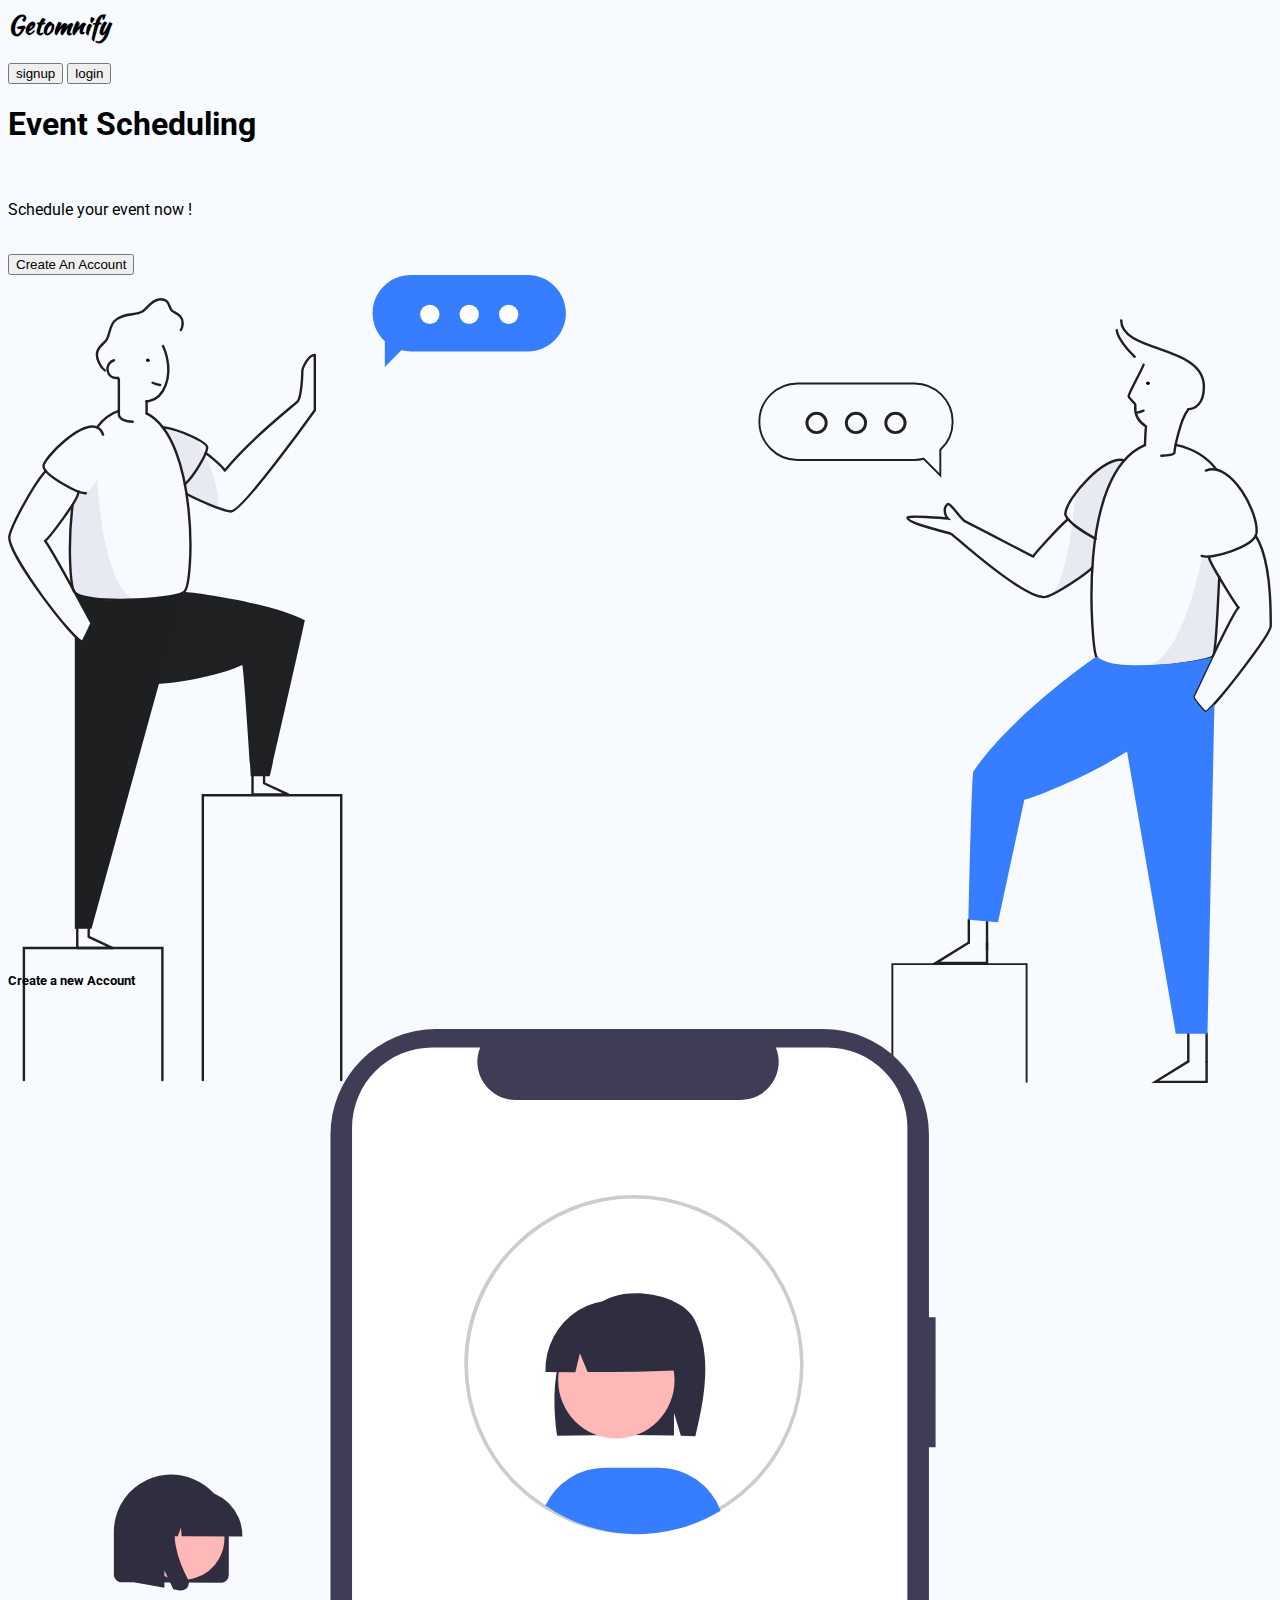
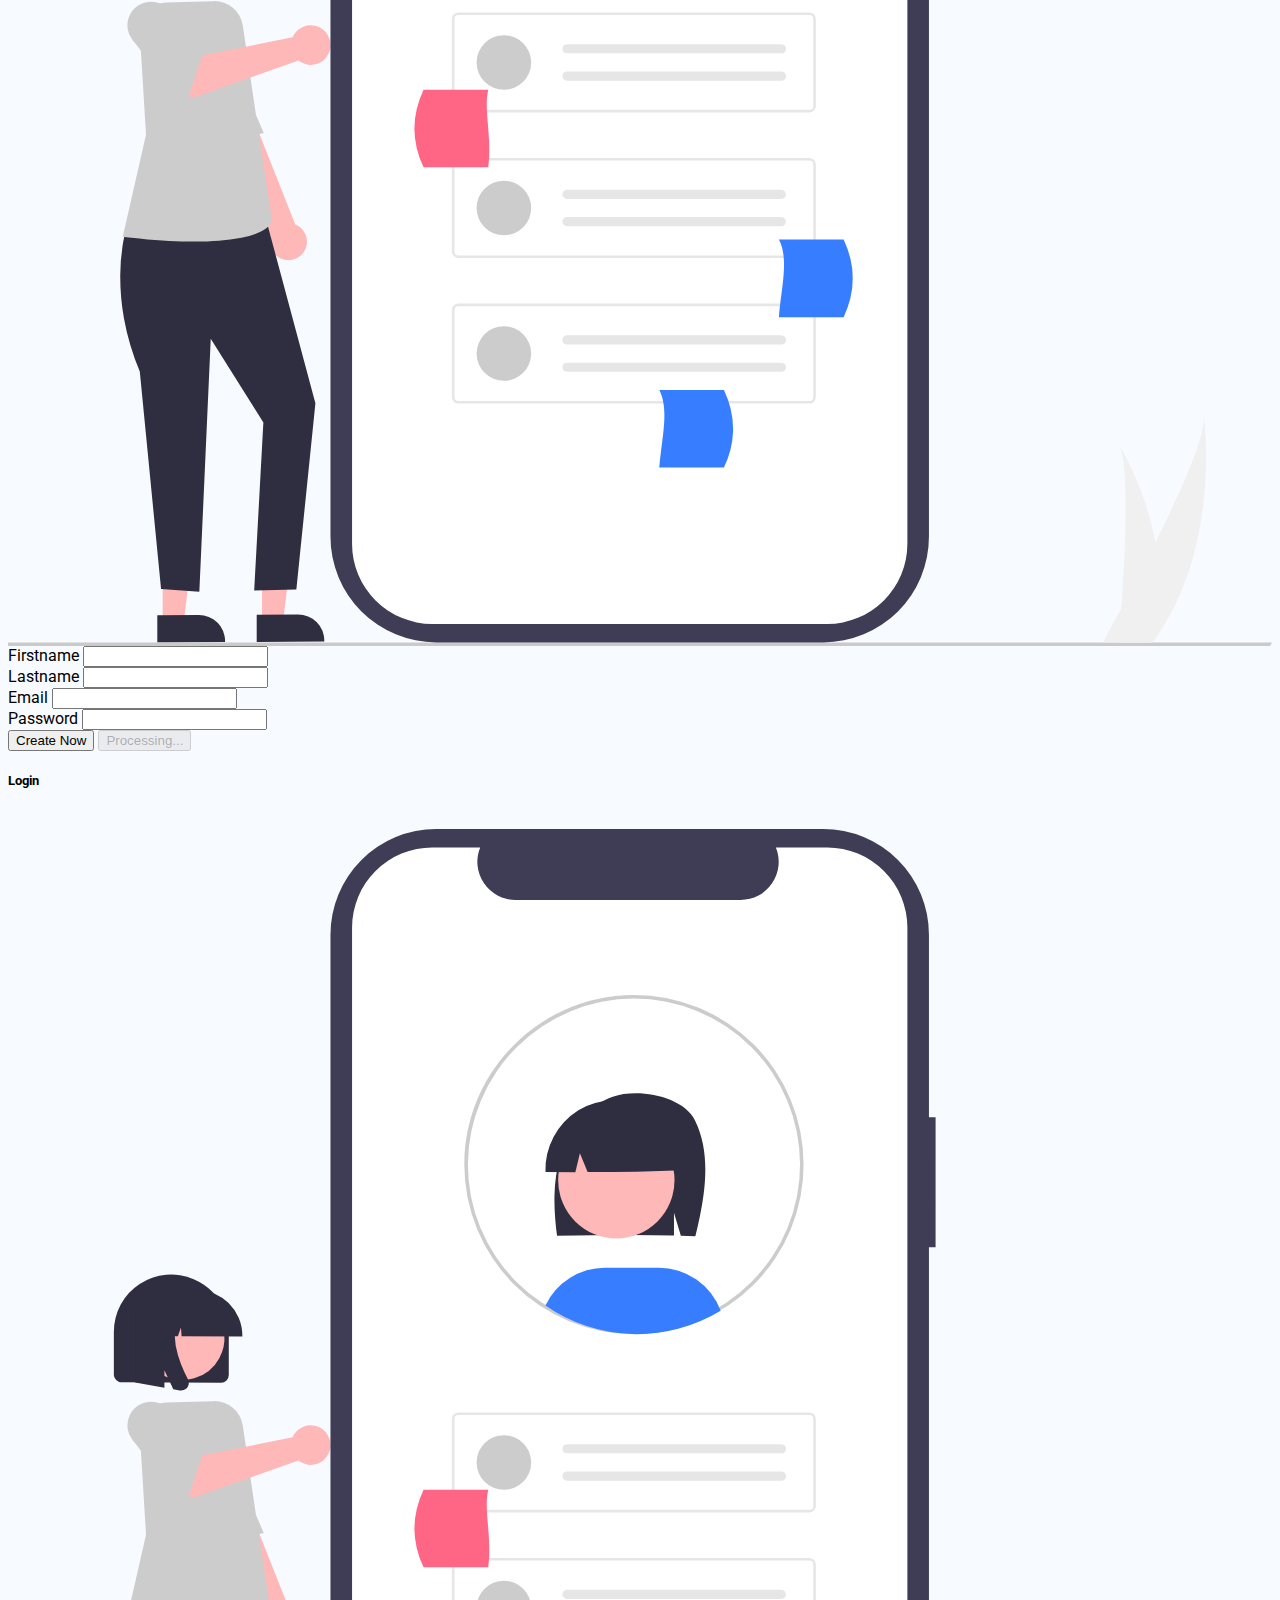
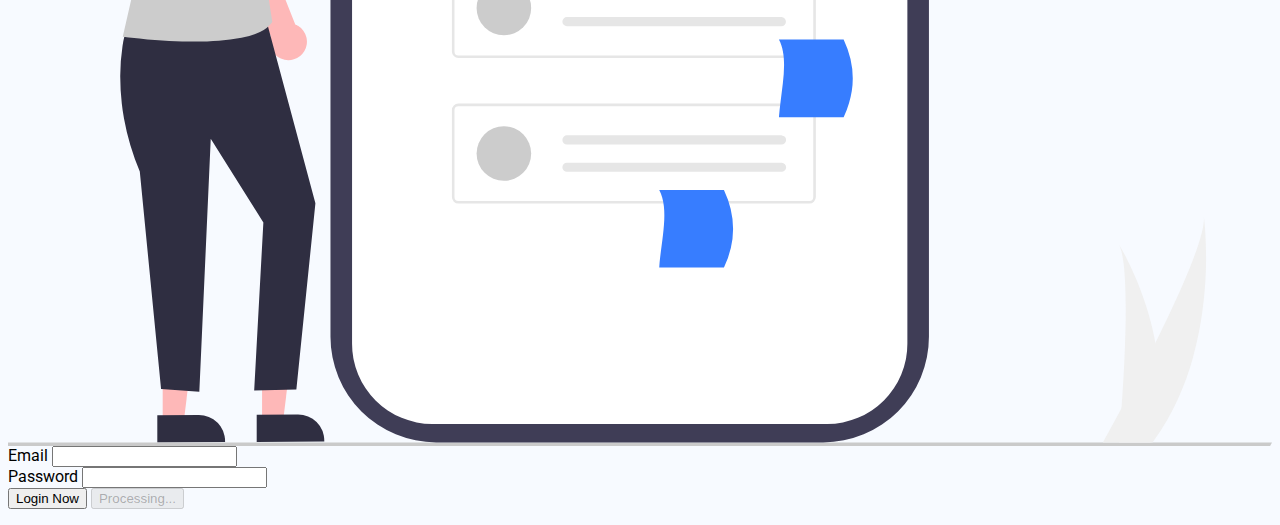
<file: ui/index.html>
<script>
    if (window.localStorage.getItem("auth") != null) {
        window.location.href = "http://localhost:8000/profile"
    }
</script>
<!DOCTYPE html>
<html lang="en">

<head>
    <meta charset="UTF-8">
    <meta http-equiv="X-UA-Compatible" content="IE=edge">
    <meta name="viewport" content="width=device-width, initial-scale=1.0">
    <link href="https://cdn.jsdelivr.net/npm/bootstrap@5.2.0-beta1/dist/css/bootstrap.min.css" rel="stylesheet"
        integrity="sha384-0evHe/X+R7YkIZDRvuzKMRqM+OrBnVFBL6DOitfPri4tjfHxaWutUpFmBp4vmVor" crossorigin="anonymous">
    <link rel="stylesheet" href="https://unicons.iconscout.com/release/v4.0.0/css/line.css">
    <link rel="stylesheet" href="css/index.css">

    <title>Getomnify Task</title>

    <script src="https://cdn.jsdelivr.net/npm/bootstrap@5.2.0-beta1/dist/js/bootstrap.bundle.min.js"
        integrity="sha384-pprn3073KE6tl6bjs2QrFaJGz5/SUsLqktiwsUTF55Jfv3qYSDhgCecCxMW52nD2"
        crossorigin="anonymous"></script>
    <script src="lib/jquery.min.js"></script>
    <script src="js/index.js"></script>
</head>

<body>
    <nav class="navbar" style="background: #F7FAFF">
        <div class="container-fluid">
            <h2 class="navbar-brand brand p-0 m-0">Getomnify</h2>
            <form class="d-flex" role="search">
                <button class="btn btn-primary text-capitalize me-3 px-3 rounded-1" type="button" data-bs-toggle="modal"
                    data-bs-target="#signup_modal">signup</button>
                <button class="btn btn-primary text-capitalize px-3 rounded-1" type="button" data-bs-toggle="modal"
                    data-bs-target="#login_modal">login</button>
            </form>
        </div>
    </nav>
    <div class="container-fluid page">
        <div class="row h-100">
            <div class="col-md-6 d-flex justify-content-center align-items-center">
                <div>
                    <h1 class="display-1 text-capitalize p-0 m-0">Event Scheduling</h1>
                    <br />
                    <p class="text-uppercase p-0 m-0">Schedule your event now !</p>
                    <br />
                    <button class="btn btn-primary text-capitalize me-3 px-3 rounded-1" type="button"
                        data-bs-toggle="modal" data-bs-target="#signup_modal">Create An
                        Account <i class="uil uil-navigator"></i></button>
                </div>
            </div>
            <div class="col-md-6 d-flex justify-content-center align-items-center">
                <img src="images/communicating-men.svg" width="100%" />
            </div>
        </div>
    </div>

    <!-- Signup Modal -->
    <div class="modal fade" id="signup_modal">
        <div class="modal-dialog modal-dialog-centered modal-lg">
            <div class="modal-content">
                <div class="modal-body p-5">
                    <h5 class="text-center">Create a new Account</h5>
                    <br />
                    <div class="row">
                        <div class="col-md-6 d-flex justify-content-center align-items-center">
                            <img src="images/signup.svg" width="100%" alt="signup">
                        </div>
                        <div class="col-md-6">
                            <form class="signup_form" autocomplete="off" spellcheck="false">
                                <div class="form-group mb-4">
                                    <label>Firstname</label>
                                    <input type="text" class="form-control f-name" name="firstname" required />
                                </div>
                                <div class="form-group mb-4">
                                    <label>Lastname</label>
                                    <input type="text" class="form-control" name="lastname" required />
                                </div>
                                <div class="form-group mb-4">
                                    <label>Email</label>
                                    <input type="email" class="form-control s-email" name="email" required />
                                    <small class="s-email-error text-danger"></small>
                                </div>
                                <div class="form-group mb-4">
                                    <label>Password</label>
                                    <input type="password" class="form-control" name="password" required />
                                </div>
                                <div class="form-group mb-4 d-flex justify-content-end">
                                    <button class="btn btn-primary px-3 signup-btn">Create Now</button>
                                    <button class="btn btn-primary signup-process-btn d-none" type="button" disabled>
                                        <span class="spinner-border spinner-border-sm" role="status"
                                            aria-hidden="true"></span>
                                        Processing...
                                    </button>
                                </div>
                            </form>
                        </div>
                    </div>
                </div>
            </div>
        </div>
    </div>

    <!-- Login Modal -->
    <div class="modal fade" id="login_modal">
        <div class="modal-dialog modal-dialog-centered modal-lg">
            <div class="modal-content">
                <div class="modal-body p-5">
                    <h5 class="text-center">Login</h5>
                    <br />
                    <div class="row">
                        <div class="col-md-6 d-flex justify-content-center align-items-center">
                            <img src="images/signup.svg" width="100%" alt="signup">
                        </div>
                        <div class="col-md-6">
                            <form class="login_form" autocomplete="off" spellcheck="false">
                                <div class="form-group mb-4">
                                    <label>Email</label>
                                    <input type="email" class="form-control l-email" name="email" required />
                                </div>
                                <div class="form-group mb-4">
                                    <label>Password</label>
                                    <input type="password" class="form-control l-password" name="password" required />
                                </div>
                                <div class="form-group mb-4 d-flex justify-content-end">
                                    <button class="btn btn-primary login-btn px-3">Login Now</button>
                                    <button class="btn btn-primary login-process-btn d-none" type="button" disabled>
                                        <span class="spinner-border spinner-border-sm" role="status"
                                            aria-hidden="true"></span>
                                        Processing...
                                    </button>
                                </div>
                                <div class="l-error-alert">

                                </div>
                            </form>
                        </div>
                    </div>
                </div>
            </div>
        </div>
    </div>
</body>

</html>
</file>
<file: ui/css/index.css>
@import url('https://fonts.googleapis.com/css2?family=Kaushan+Script&family=Roboto&display=swap');

body {
    background: #F7FAFF;
    font-family: 'Roboto', sans-serif;
}

.page {
    height: calc(100vh - 55px);
}

.brand {
    font-family: 'Kaushan Script', cursive;
}

/*porfile*/

.user-pic-box {
    width: 35px;
    height: 35px;
    background: #060c21;
    border-radius: 50%;
    cursor: pointer;
    color: #FFF;
}

.profile-pic-box {
    width: 100px;
    height: 100px;
    background: #060c21;
    border-radius: 50%;
    color: #FFF;
    font-size: 50px;
}

.loader-bg {
    width: 100%;
    height: 100vh;
    background: rgba(255, 255, 255, 0.8);
    position: fixed;
    top: 0;
    left: 0;
}

.delete-event {
    width: 50px;
    height: 50px;
    border-radius: 50%;
}

.delete-event i {
    pointer-events: none;
}
</file>
